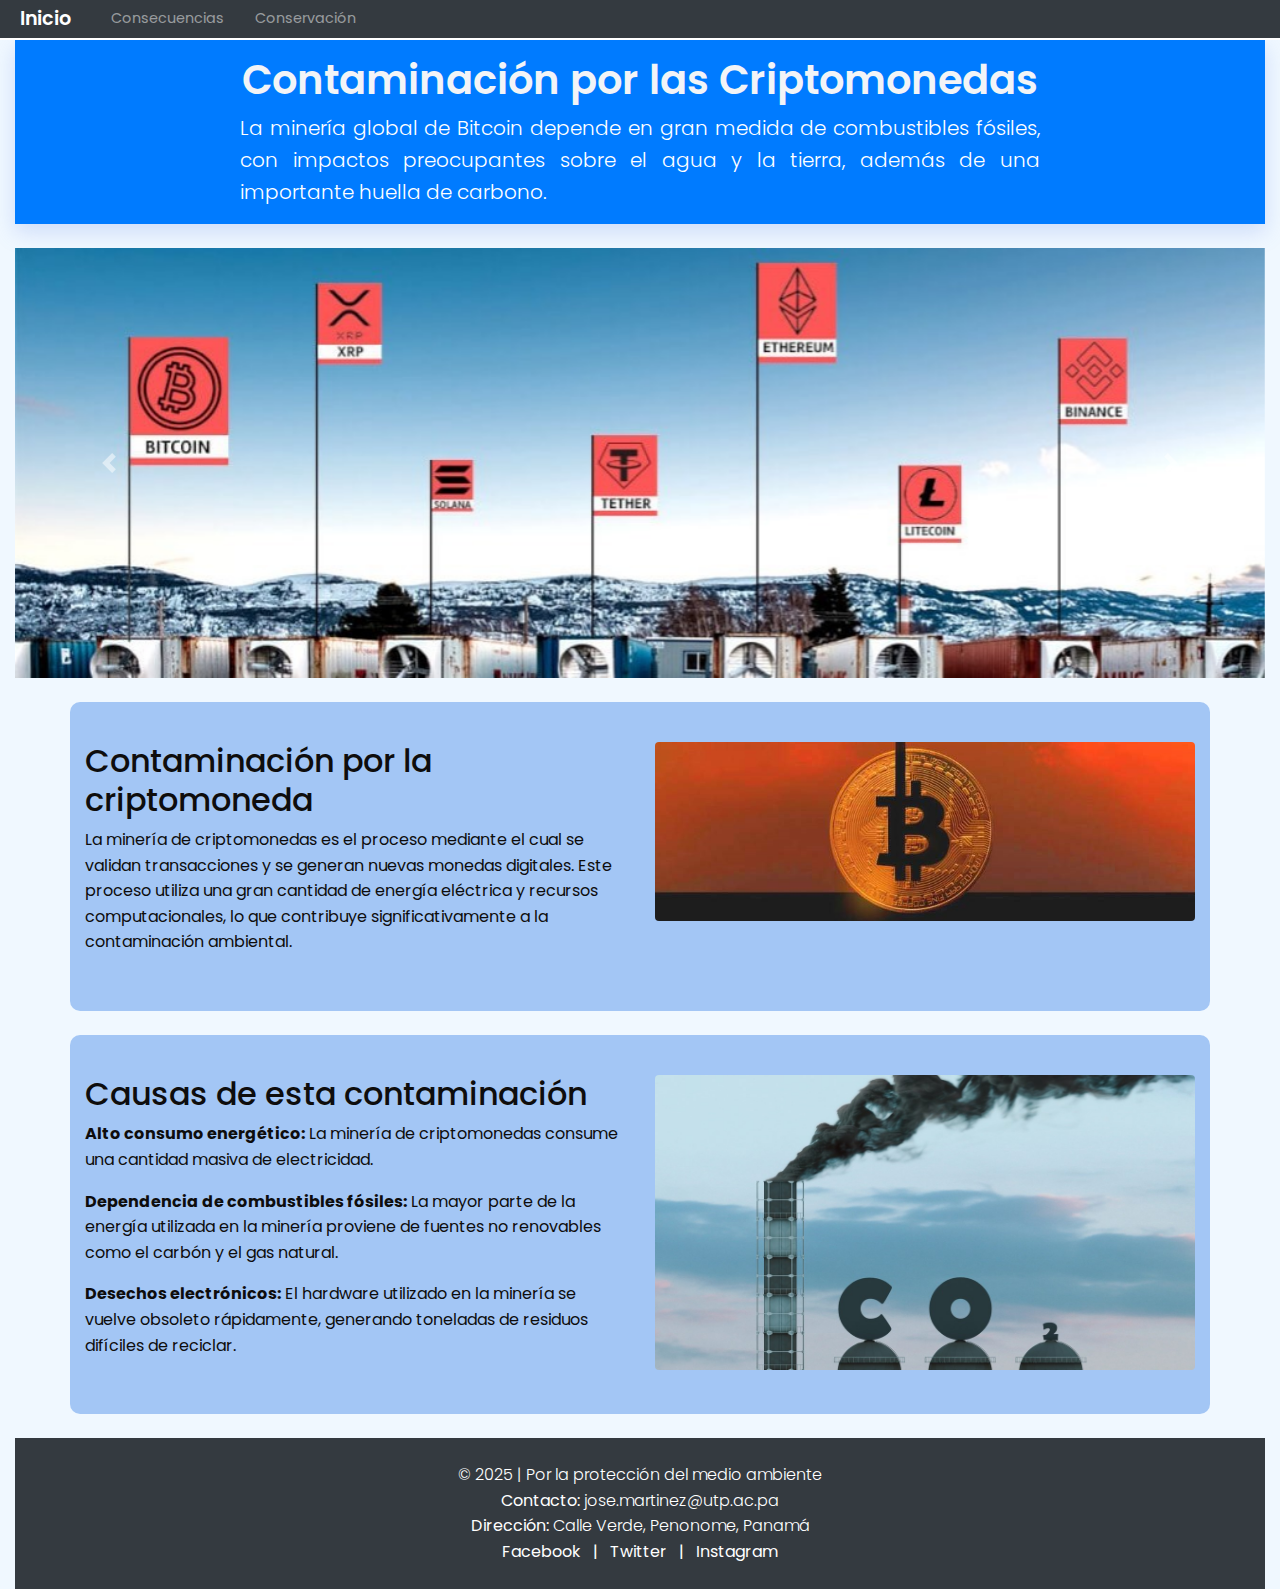
<file: index.html>
<!DOCTYPE html>
<html lang="es">
<head>
    <meta charset="UTF-8">
    <meta name="viewport" content="width=device-width, initial-scale=1.0">
    <title>CRIPTOAMENAZA</title>
    <link rel="stylesheet" href="https://stackpath.bootstrapcdn.com/bootstrap/4.5.2/css/bootstrap.min.css">
    <link rel="stylesheet" href="style.css">
</head>
<body>
    <div class="container-fluid">
        <!-- Encabezado -->
        <header class="text-center py-3 bg-primary text-white">
            <h1>Contaminación por las Criptomonedas</h1>
            <p class="lead">La minería global de Bitcoin depende en gran medida de combustibles fósiles, con impactos preocupantes sobre el agua y la tierra, además de una importante huella de carbono.</p>
        </header>
        
        <!-- Navegación -->
        <nav class="navbar navbar-expand-lg navbar-dark bg-dark">
            <a class="navbar-brand" href="index.html">Inicio</a>
            <button class="navbar-toggler" type="button" data-toggle="collapse" data-target="#navbarNav">
                <span class="navbar-toggler-icon"></span>
            </button>
            <div class="collapse navbar-collapse" id="navbarNav">
                <ul class="navbar-nav">
                    <li class="nav-item"><a class="nav-link" href="amenazas.html">Consecuencias</a></li>
                    <li class="nav-item"><a class="nav-link" href="conservacion.html">Conservación</a></li>
                </ul>
            </div>
        </nav>
        
        <!-- Carrusel de imágenes -->
        <div id="carouselExample" class="carousel slide my-4" data-ride="carousel">
            <div class="carousel-inner">
                <div class="carousel-item active">
                    <img src="8.jpg" class="d-block w-100" alt="Impacto ambiental 1">
                </div>
                <div class="carousel-item">
                    <img src="5.jpg" class="d-block w-100" alt="Impacto ambiental 2">
                </div>
                <div class="carousel-item">
                    <img src="4.jpg" class="d-block w-100" alt="Impacto ambiental 3">
                </div>
            </div>
            <a class="carousel-control-prev" href="#carouselExample" role="button" data-slide="prev">
                <span class="carousel-control-prev-icon" aria-hidden="true"></span>
                <span class="sr-only">Anterior</span>
            </a>
            <a class="carousel-control-next" href="#carouselExample" role="button" data-slide="next">
                <span class="carousel-control-next-icon" aria-hidden="true"></span>
                <span class="sr-only">Siguiente</span>
            </a>
        </div>
        
        <!-- Sección principal -->
        <section class="container my-4">
            <div class="row">
                <div class="col-md-6">
                    <h2>Contaminación por la criptomoneda</h2>
                    <p>La minería de criptomonedas es el proceso mediante el cual se validan transacciones y se generan nuevas monedas digitales. Este proceso utiliza una gran cantidad de energía eléctrica y recursos computacionales, lo que contribuye significativamente a la contaminación ambiental.</p>
                </div>
                <div class="col-md-6">
                    <img src="3.jpg" alt="Contaminación digital" class="img-fluid rounded">
                </div>
            </div>
        </section>
        
        <!-- Sección de causas de la contaminación -->
        <section class="container my-4">
            <div class="row">
                <div class="col-md-6">
                    <h2>Causas de esta contaminación</h2>
                    <p><strong>Alto consumo energético:</strong> La minería de criptomonedas consume una cantidad masiva de electricidad.</p>
                    <p><strong>Dependencia de combustibles fósiles:</strong> La mayor parte de la energía utilizada en la minería proviene de fuentes no renovables como el carbón y el gas natural.</p>
                    <p><strong>Desechos electrónicos:</strong> El hardware utilizado en la minería se vuelve obsoleto rápidamente, generando toneladas de residuos difíciles de reciclar.</p>
                </div>
                <div class="col-md-6">
                    <img src="2.jpg" alt="Impacto ambiental" class="img-fluid rounded">
                </div>
            </div>
        </section>
        
        <!-- Pie de página -->
        <footer class="bg-dark text-white text-center py-4">
            <p>© 2025 | Por la protección del medio ambiente</p>
            <p><strong>Contacto:</strong> jose.martinez@utp.ac.pa</p>
            <p><strong>Dirección:</strong> Calle Verde, Penonome, Panamá</p>
            <div>
                <a href="#" class="text-white mx-2">Facebook</a> |
                <a href="#" class="text-white mx-2">Twitter</a> |
                <a href="#" class="text-white mx-2">Instagram</a>
            </div>
        </footer>
    </div>

    <script src="https://code.jquery.com/jquery-3.5.1.slim.min.js"></script>
    <script src="https://cdn.jsdelivr.net/npm/bootstrap@4.5.2/dist/js/bootstrap.bundle.min.js"></script>
</body>
</html>
</file>
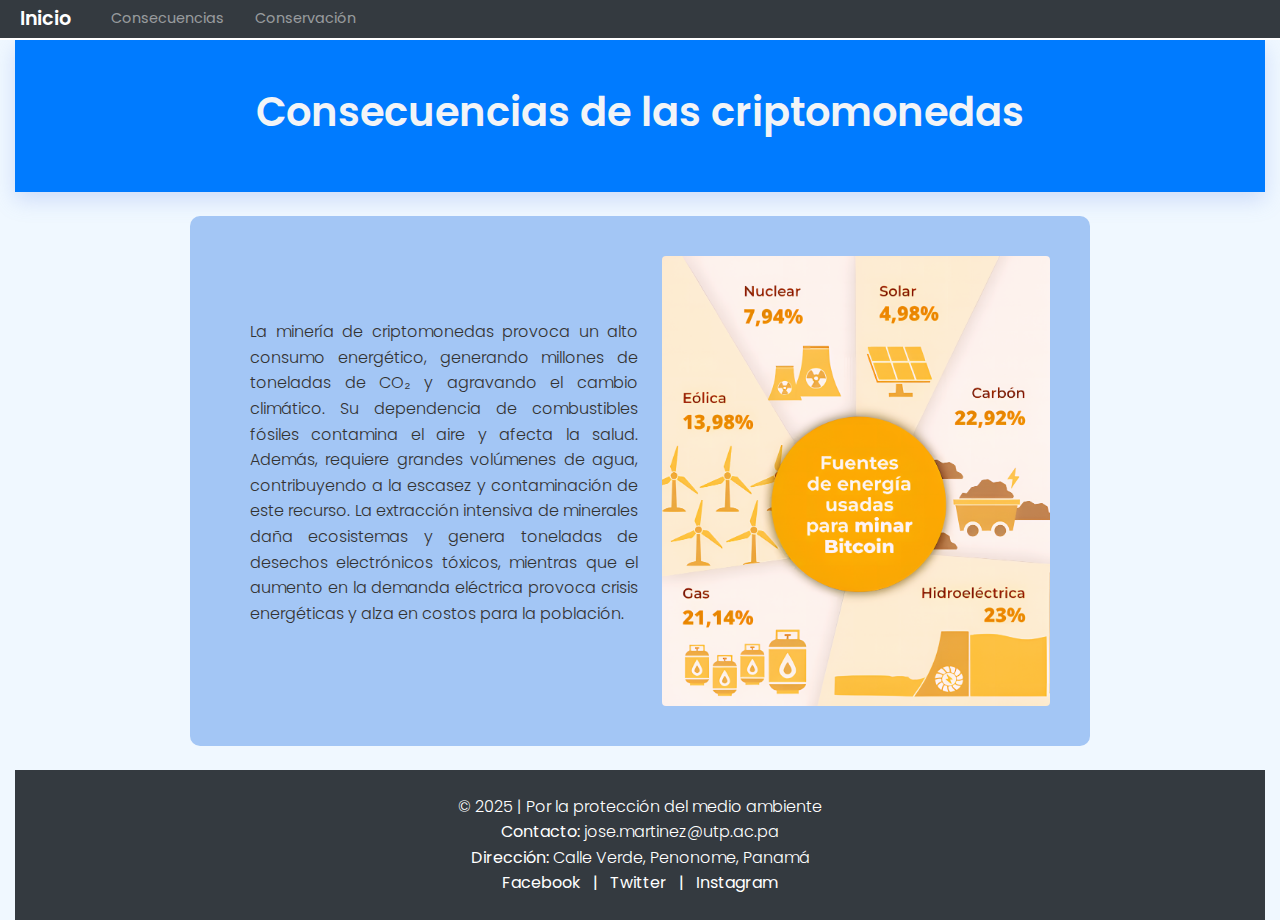
<file: amenazas.html>
<!DOCTYPE html>
<html lang="es">
<head>
    <meta charset="UTF-8">
    <meta name="viewport" content="width=device-width, initial-scale=1.0">
    <title>CRIPTOAMENAZA</title>
    <link rel="stylesheet" href="https://stackpath.bootstrapcdn.com/bootstrap/4.5.2/css/bootstrap.min.css">
    <link rel="stylesheet" href="style.css">
</head>
<body>
    <div class="container-fluid">
        <header class="text-center py-5 bg-primary text-white">
            <h1>Consecuencias de las criptomonedas</h1>
        </header>

        <nav class="navbar navbar-expand-lg navbar-dark bg-dark">
            <a class="navbar-brand" href="index.html">Inicio</a>
            <div class="collapse navbar-collapse">
                <ul class="navbar-nav">
                    <li class="nav-item"><a class="nav-link" href="amenazas.html">Consecuencias</a></li>
                    <li class="nav-item"><a class="nav-link" href="conservacion.html">Conservación</a></li>
                </ul>
            </div>
        </nav>

        <!-- Sección de texto principal con imagen -->
        <section class="d-flex align-items-center my-4">
            <div class="text-content w-50 pr-4">
                <p>La minería de criptomonedas provoca un alto consumo energético, generando millones de toneladas de CO₂ y agravando el cambio climático. Su dependencia de combustibles fósiles contamina el aire y afecta la salud. Además, requiere grandes volúmenes de agua, contribuyendo a la escasez y contaminación de este recurso. La extracción intensiva de minerales daña ecosistemas y genera toneladas de desechos electrónicos tóxicos, mientras que el aumento en la demanda eléctrica provoca crisis energéticas y alza en costos para la población.</p>
            </div>
            <div class="image-content w-50">
                <img src="11.jpg" alt="Amenazas a los océanos" class="img-fluid rounded">
            </div>
        </section>

        <footer class="bg-dark text-white text-center py-4">
            <p>© 2025 | Por la protección del medio ambiente</p>
            <p><strong>Contacto:</strong> jose.martinez@utp.ac.pa</p>
            <p><strong>Dirección:</strong> Calle Verde, Penonome, Panamá</p>
            <div>
                <a href="#" class="text-white mx-2">Facebook</a> |
                <a href="#" class="text-white mx-2">Twitter</a> |
                <a href="#" class="text-white mx-2">Instagram</a>
            </div>
        </footer>
    </div>

    <script src="https://code.jquery.com/jquery-3.5.1.slim.min.js"></script>
    <script src="https://cdn.jsdelivr.net/npm/bootstrap@4.5.2/dist/js/bootstrap.bundle.min.js"></script>
</body>
</html>
</file>
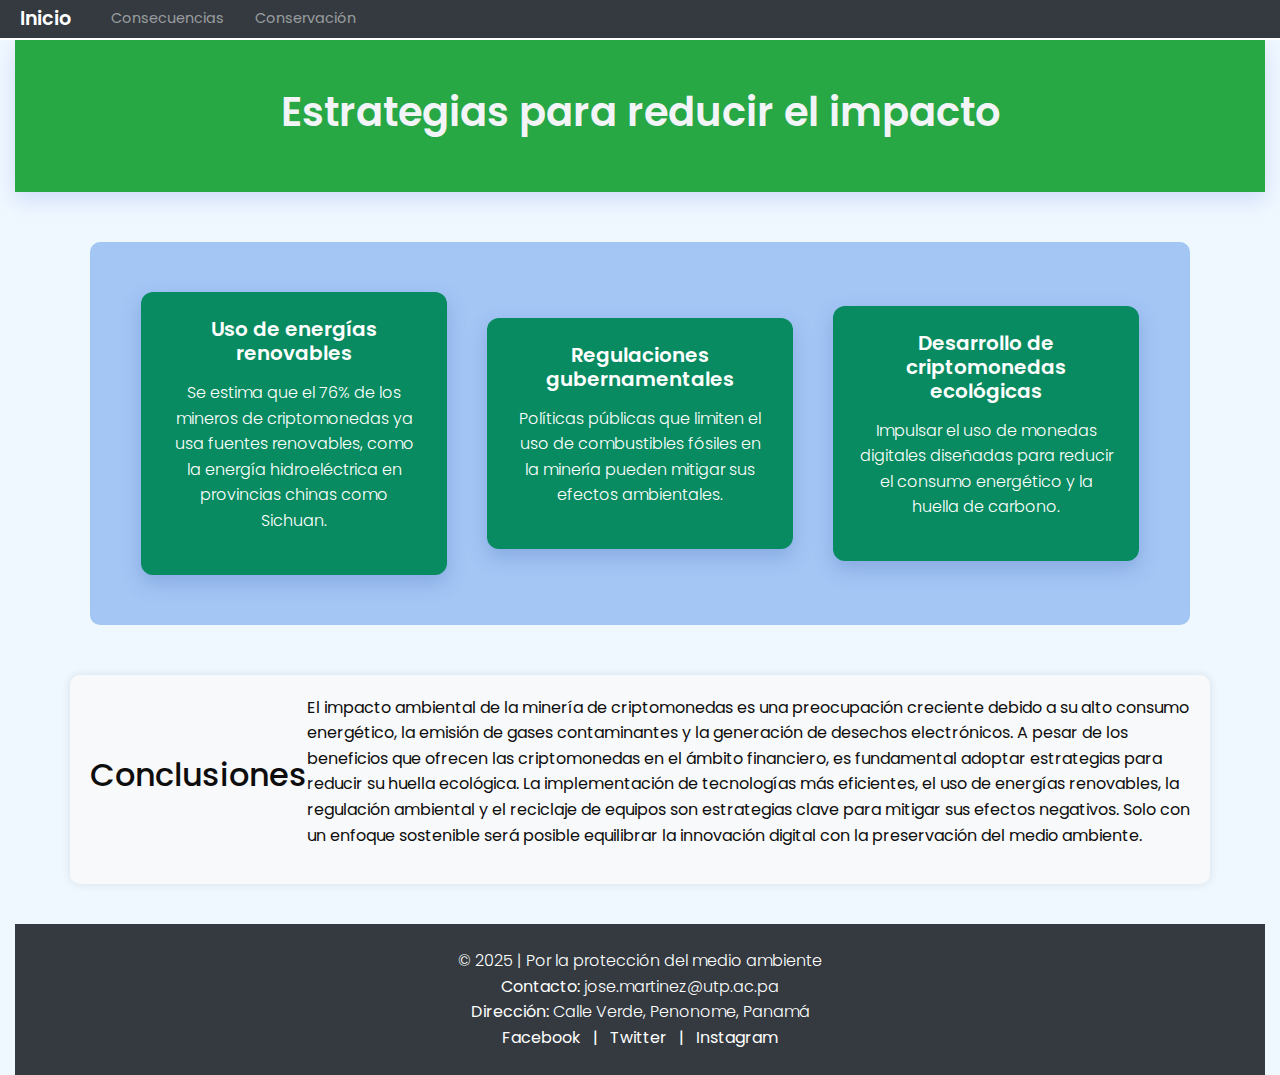
<file: conservacion.html>
<!DOCTYPE html>
<html lang="es">
<head>
    <meta charset="UTF-8">
    <meta name="viewport" content="width=device-width, initial-scale=1.0">
    <title>CRIPTOAMENAZA</title>
    <link rel="stylesheet" href="https://stackpath.bootstrapcdn.com/bootstrap/4.5.2/css/bootstrap.min.css">
    <link rel="stylesheet" href="style.css">
    <style>
        .conclusion-box {
            margin-top: 50px;
            padding: 20px;
            background-color: #f8f9fa;
            border-radius: 10px;
            box-shadow: 0 0 10px rgba(0, 0, 0, 0.1);
        }
    </style>
</head>
<body>
    <div class="container-fluid">
        <header class="text-center py-5 bg-success text-white">
            <h1>Estrategias para reducir el impacto</h1>
        </header>

        <!-- Menú de navegación -->
        <nav class="navbar navbar-expand-lg navbar-dark bg-dark">
            <a class="navbar-brand" href="index.html">Inicio</a>
            <div class="collapse navbar-collapse">
                <ul class="navbar-nav">
                    <li class="nav-item"><a class="nav-link" href="amenazas.html">Consecuencias</a></li>
                    <li class="nav-item"><a class="nav-link" href="conservacion.html">Conservación</a></li>
                </ul>
            </div>
        </nav>

        <!-- Cajones de Conservación -->
        <section class="dialog-container">
            <div class="dialog-box">
                <h3>Uso de energías renovables</h3>
                <p>Se estima que el 76% de los mineros de criptomonedas ya usa fuentes renovables, como la energía hidroeléctrica en provincias chinas como Sichuan.</p>
            </div>
            <div class="dialog-box">
                <h3>Regulaciones gubernamentales</h3>
                <p>Políticas públicas que limiten el uso de combustibles fósiles en la minería pueden mitigar sus efectos ambientales.</p>
            </div>
            <div class="dialog-box">
                <h3>Desarrollo de criptomonedas ecológicas</h3>
                <p>Impulsar el uso de monedas digitales diseñadas para reducir el consumo energético y la huella de carbono.</p>
            </div>
        </section>

        <!-- Caja de texto para Conclusiones -->
        <section class="container conclusion-box">
            <h2>Conclusiones</h2>
            <p>El impacto ambiental de la minería de criptomonedas es una preocupación creciente debido a su alto consumo energético, la emisión de gases contaminantes y la generación de desechos electrónicos. A pesar de los beneficios que ofrecen las criptomonedas en el ámbito financiero, es fundamental adoptar estrategias para reducir su huella ecológica. La implementación de tecnologías más eficientes, el uso de energías renovables, la regulación ambiental y el reciclaje de equipos son estrategias clave para mitigar sus efectos negativos. Solo con un enfoque sostenible será posible equilibrar la innovación digital con la preservación del medio ambiente.</p>
        </section>

        <footer class="bg-dark text-white text-center py-4">
            <p>© 2025 | Por la protección del medio ambiente</p>
            <p><strong>Contacto:</strong> jose.martinez@utp.ac.pa</p>
            <p><strong>Dirección:</strong> Calle Verde, Penonome, Panamá</p>
            <div>
                <a href="#" class="text-white mx-2">Facebook</a> |
                <a href="#" class="text-white mx-2">Twitter</a> |
                <a href="#" class="text-white mx-2">Instagram</a>
            </div>
        </footer>
    </div>

    <script src="https://code.jquery.com/jquery-3.5.1.slim.min.js"></script>
    <script src="https://cdn.jsdelivr.net/npm/bootstrap@4.5.2/dist/js/bootstrap.bundle.min.js"></script>
</body>
</html>
</file>
<file: style.css>
/* =======================================================================
   ESTILOS GENERALES
======================================================================= */
@import url('https://fonts.googleapis.com/css2?family=Poppins:wght@300;400;600&display=swap');

body {
    font-family: 'Poppins', sans-serif;
    background-color: #f0f8ff;
    margin: 0;
    padding: 0;
    color: #cf1717;
    line-height: 1.6;
}

/* =======================================================================
   MENÚ DE NAVEGACIÓN FIJO, DELGADO Y DE ANCHO COMPLETO
======================================================================= */
.navbar {
    background-color: #072741;
    height: 40px;
    position: fixed;
    top: 0;
    left: 0;
    width: 100vw;
    z-index: 1000;
    border-bottom: 2px solid #ffffff;
    display: flex;
    align-items: center;
    padding: 0 20px;
    box-sizing: border-box;
}

.navbar .container {
    width: 100%;
    display: flex;
    justify-content: space-between;
    align-items: center;
}

.navbar-brand {
    font-size: 1.2rem;
    font-weight: 600;
    color: #ffffff;
    text-decoration: none;
}

.navbar-nav {
    list-style: none;
    display: flex;
    padding: 0;
    margin: 0;
}

.navbar-nav .nav-item {
    margin-left: 15px;
}

.navbar-nav .nav-link {
    font-size: 0.9rem;
    color: #c42929;
    text-decoration: none;
    padding: 5px 10px;
    transition: background-color 0.3s ease;
}

.navbar-nav .nav-link:hover {
    background-color: #004d40;
    border-radius: 5px;
}

/* =======================================================================
   ENCABEZADOS DE PÁGINAS
======================================================================= */
.container-fluid {
    color: #0e0d0d;
}

header {
    background-color: #ffffff;
    padding: 2rem 0;
    text-align: center;
    margin-top: 40px;
    box-shadow: 0px 8px 20px rgba(110, 142, 231, 0.26);
}

header h1 {
    font-size: 2.5rem;
    font-weight: 600;
    color: #f2f4f7;
}

header p {
    text-align: justify;
    max-width: 800px;
    margin: 0 auto;
    color: #ffffff;
    font-weight: 300;
}

/* =======================================================================
   SECCIÓN PRINCIPAL (Centrado)
======================================================================= */
section {
    background-color: #a3c6f5;
    padding: 40px;
    display: flex;
    justify-content: center;
    align-items: center;
    max-width: 900px;
    margin: 60px auto 40px;
    border-radius: 10px;
}

section .text-content {
    flex: 1;
    text-align: justify;
    padding: 20px;
    font-weight: 300;
    color: #333;
}

section .image-content {
    flex: 1;
    text-align: center;
}

section img {
    width: 100%;
    height: auto;
    border-radius: 10px;
}

/* =======================================================================
   CAJONES DE TEXTO CON COLORES DE FONDO PERSONALIZADOS
======================================================================= */
:root {
    --fondo-dialogo: #088b60;
}

body.pagina1 {
    --fondo-dialogo: #00796b;
}

body.pagina2 {
    --fondo-dialogo: #df562c;
}

body.pagina3 {
    --fondo-dialogo: #eaeeeb;
}

.dialog-container {
    display: flex;
    justify-content: center;
    align-items: center;
    gap: 20px;
    margin: 50px auto;
    max-width: 1100px;
    flex-wrap: wrap;
}

.dialog-box {
    background-color: var(--fondo-dialogo);
    padding: 25px;
    border-radius: 12px;
    text-align: center;
    width: 30%;
    box-shadow: 0px 8px 20px rgba(57, 87, 170, 0.26);
    transition: transform 0.3s ease-in-out;
    margin: 10px;
}

.dialog-box:hover {
    transform: translateY(-10px);
}

.dialog-box p {
    font-size: 1rem;
    font-weight: 300;
    color: #ffffff;
    line-height: 1.6;
}

.dialog-box h3 {
    font-size: 1.25rem;
    font-weight: 600;
    color: #ffffff;
    margin-bottom: 15px;
}

/* =======================================================================
   PIE DE PÁGINA
======================================================================= */
footer {
    background-color: #86091e;
    text-align: center;
    padding: 1.5rem;
    margin-top: 20px;
    width: 100%;
    position: relative;
    left: 0;
    right: 0;
    box-sizing: border-box;
}

footer p {
    margin: 0;
    font-weight: 300;
    color: white;
}

/* Restaurar carrusel a su tamaño original */
.carousel-img {
    max-height: 400px;
    object-fit: cover;
}
</file>
